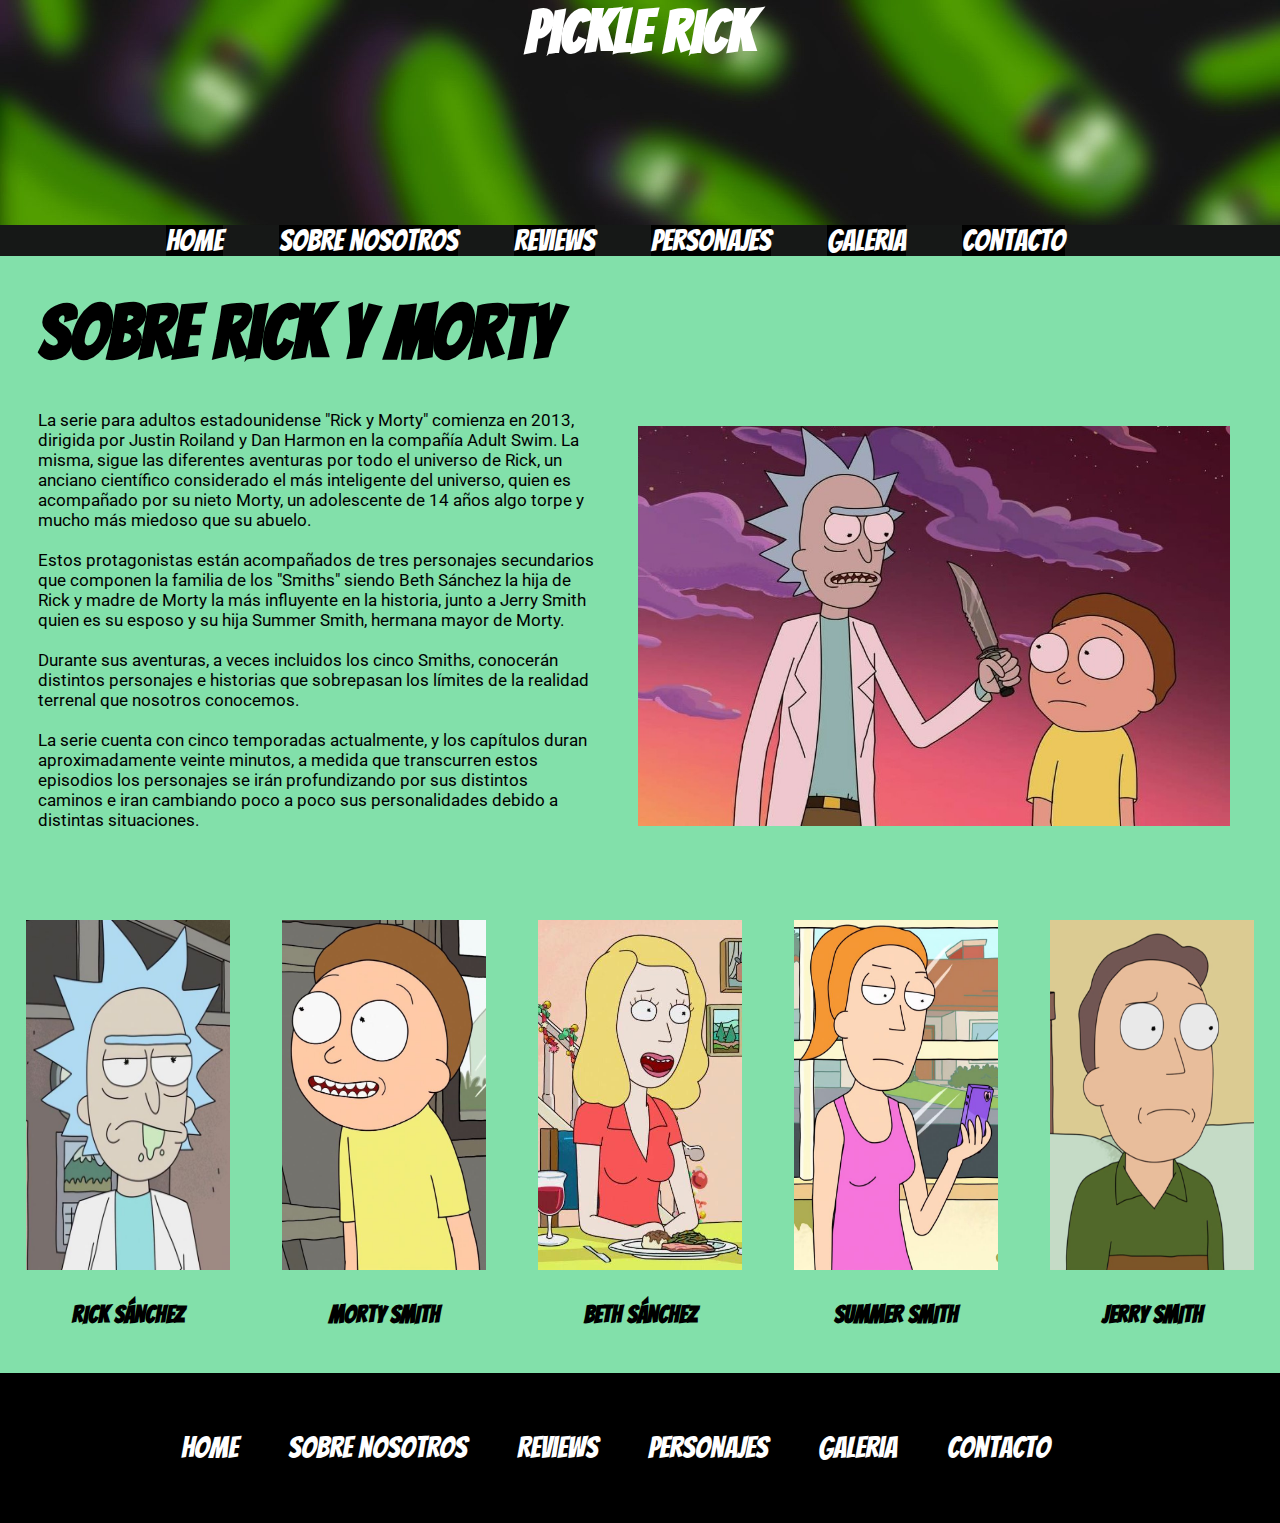
<file: index.html>
<!DOCTYPE>
<html lang="es">
<head> <link href="https://fonts.googleapis.com/css2?family=Bangers&display=swap" rel="stylesheet">
        <link href="https://fonts.googleapis.com/css2?family=Roboto:wght@300&display=swap" rel="stylesheet">
            <link rel="stylesheet" type="text/css" href="css/estilos.css" />
      <meta charset="UTF-8">
    <meta http-equiv="X-UA-Compatible" content="IE=edge">
    <meta name="viewport" content="width=device-width, initial-scale=1.0">
    <link rel="stylesheet" href="https://cdnjs.cloudflare.com/ajax/libs/font-awesome/4.7.0/css/font-awesome.min.css">
<title> Pickle Rick</title>      
</head>
<body>
      <header> 
            <div class="titulo">
            <h1>Pickle Rick</h1></div>     
      </header>
      <div>
        <a href="javascript:void(0);" class="icon" onclick="myFunction()">​

        <i class="fa fa-bars"></i>​
 </a>
      <nav id= "navegador2"> 
            <ul class="navegador">
                  <li><a href="index.html">Home</a></li> 
                  <li><a href="sobrenosotros.html">Sobre nosotros</a></li>
                  <li><a href="reviewsycomentarios.html">Reviews</a></li>
                  <li><a href="personajes.html">Personajes</a></li>
                  <li><a href="galeria.html">Galeria</a></li>
                  <li><a href="contacto.html">Contacto</a></li>   
            </ul>
      </nav>
      </div>
      <section>
            <article class="principal">
            <div class="sobrerick"><h2>Sobre Rick y Morty</h2></div>
            <div class="sobrericktexto"><p>La serie para adultos estadounidense "Rick y Morty" comienza en 2013, dirigida por Justin Roiland y Dan Harmon en la compañía Adult Swim.
            La misma, sigue las diferentes aventuras por todo el universo de Rick, un anciano científico considerado el más inteligente del universo, quien es acompañado por su nieto Morty, un adolescente de 14 años algo torpe y mucho más miedoso que su abuelo.</p><br>
            <p>Estos protagonistas están acompañados de tres personajes secundarios que componen la familia de los "Smiths" siendo Beth Sánchez la hija de Rick y madre de Morty la más influyente en la historia, junto a Jerry Smith quien es su esposo y su hija Summer Smith, hermana mayor de Morty.</p><br>
            <p>Durante sus aventuras, a veces incluidos los cinco Smiths, conocerán distintos personajes e historias que sobrepasan los límites de la realidad terrenal que nosotros conocemos.</p><br>
            <p>La serie cuenta con cinco temporadas actualmente, y los capítulos duran aproximadamente veinte minutos, a medida que transcurren estos episodios los personajes se irán profundizando por sus distintos caminos e iran cambiando poco a poco sus personalidades debido a distintas situaciones.</p>
            </div>
            <div class="sobrerickimg">
                  <img class="imghome0"src="img/rickcuchillo.jpg"> <p></p></div>
            </article>
            <section>
        <article class="secundario">
            <div>
                <li><a href="personajes.html">
                    <img class="imghome" src="img/rickone.jpg" >
                    <h4>Rick Sánchez</h4>
                </a></li>
            </div>
            <div>
                <li><a href="personajes.html">
                    <img class="imghome" src="img/mortyofc.jpeg"> 
                    <h4>Morty Smith</h4>
                </a></li>
            </div>
            <div>
                <li><a href="personajes.html">
                    <img class="imghome" src="img/bethofc.jpeg">
                    <h4>Beth Sánchez</h4>
                </a></li>
            </div>
            <div>
                <li><a href="personajes.html">
                    <img class="imghome" src="img/summer.jpg">
                    <h4>Summer Smith</h4>
                </a></li>
            </div>
            <div>
                <li><a href="personajes.html">
                    <img class="imghome" src="img/jerry.png">
                    <h4>Jerry Smith</h4>
                </a></li>
            </div>
        </article>
    </section>
      </section>
      <footer>
            <nav> 
            <ul class="navegadorpie">
                  <li><a href="index.html">Home</a></li> 
                  <li><a href="sobrenosotros.html">Sobre nosotros</a></li>
                  <li><a href="reviewsycomentarios.html">Reviews</a></li>
                  <li><a href="personajes.html">Personajes</a></li>
                  <li><a href="galeria.html">Galeria</a></li>
                  <li><a href="contacto.html">Contacto</a></li>   
            </ul>
        </nav>
      </footer> 
</body>
<script type="text/javascript">
    function myFunction() {
       let x = document.getElementById('navegador2');
        if (x.className !== 'responsive'){
            x.className = 'responsive';
        } else { 
            x.className = '';
        }
    }
</script>
</html>
</file>
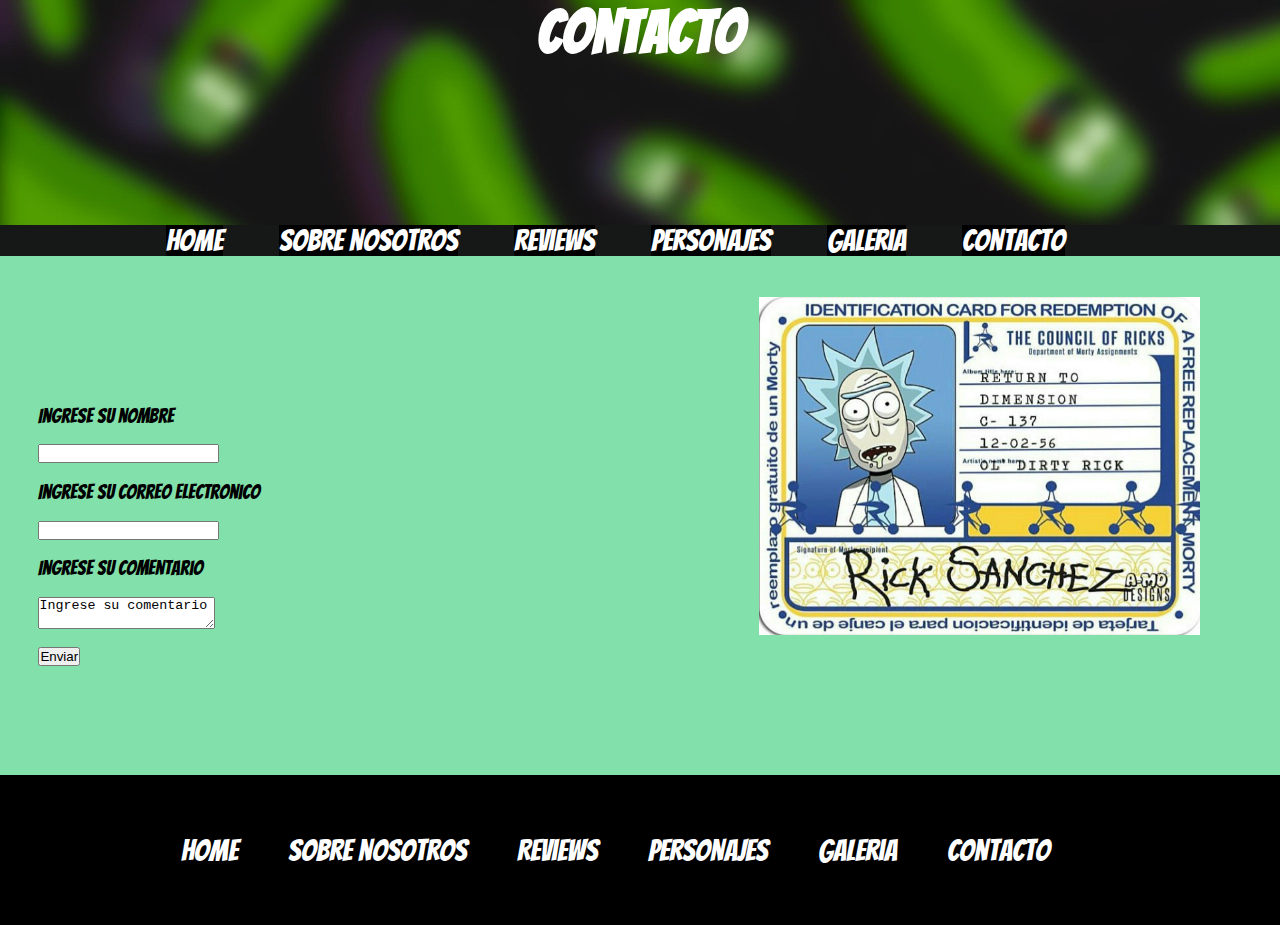
<file: contacto.html>
<!DOCTYPE>
<html lang="es">
<head> <link href="https://fonts.googleapis.com/css2?family=Bangers&display=swap" rel="stylesheet">
            <link rel="stylesheet" type="text/css" href="css/estilos.css" />
      <meta charset="UTF-8">
    <meta http-equiv="X-UA-Compatible" content="IE=edge">
    <meta name="viewport" content="width=device-width, initial-scale=1.0">
    <link rel="stylesheet" href="https://cdnjs.cloudflare.com/ajax/libs/font-awesome/4.7.0/css/font-awesome.min.css">
<title> Pickle Rick</title>      
</head>
<body>
      <header> 
            <div class="titulo">
            <h1>Contacto</h1></div>     
      </header>
      <div>
            <a href="javascript:void(0);" class="icon" onclick="myFunction()">

        <i class="fa fa-bars"></i>
 </a>
      <nav id= "navegador2"> 
            <ul class="navegador">
                  <li><a href="index.html">Home</a></li> 
                  <li><a href="sobrenosotros.html">Sobre nosotros</a></li>
                  <li><a href="reviewsycomentarios.html">Reviews</a></li>
                  <li><a href="personajes.html">Personajes</a></li>
                  <li><a href="galeria.html">Galeria</a></li>
                  <li><a href="contacto.html">Contacto</a></li>  
            </ul>
      </nav>
      <div class="contacto">
      <form action="mailto: pachigirardi2908@gmail.com" method="GET">
            <label for="nombre">Ingrese su nombre</label><br>
            <input type="text" name="nombre"><br>
            <label for="email">Ingrese su correo electronico</label><br>
            <input type="email" name="email"><br>
            <label for="comentario">Ingrese su comentario</label><br>
            <textarea>Ingrese su comentario</textarea><br>
            <button>Enviar</button>
      </form>
      </div>
      <div class="contactoimg">
            <img src="img/rickid.jpg">
      </div>
      <footer>
            <nav> 
            <ul class="navegadorpie">
                  <li><a href="index.html">Home</a></li> 
                  <li><a href="sobrenosotros.html">Sobre nosotros</a></li>
                  <li><a href="reviewsycomentarios.html">Reviews</a></li>
                  <li><a href="personajes.html">Personajes</a></li>
                  <li><a href="galeria.html">Galeria</a></li>
                  <li><a href="contacto.html">Contacto</a></li>   
            </ul>
            </nav>
      </footer> 
</body>

<script type="text/javascript">
    function myFunction() {
        let x = document.getElementById('navegador2');
        if (x.className !== 'responsive'){
            x.className = 'responsive';
        } else { 
            x.className = '';
        }
    }
</script>
      </html>
</file>
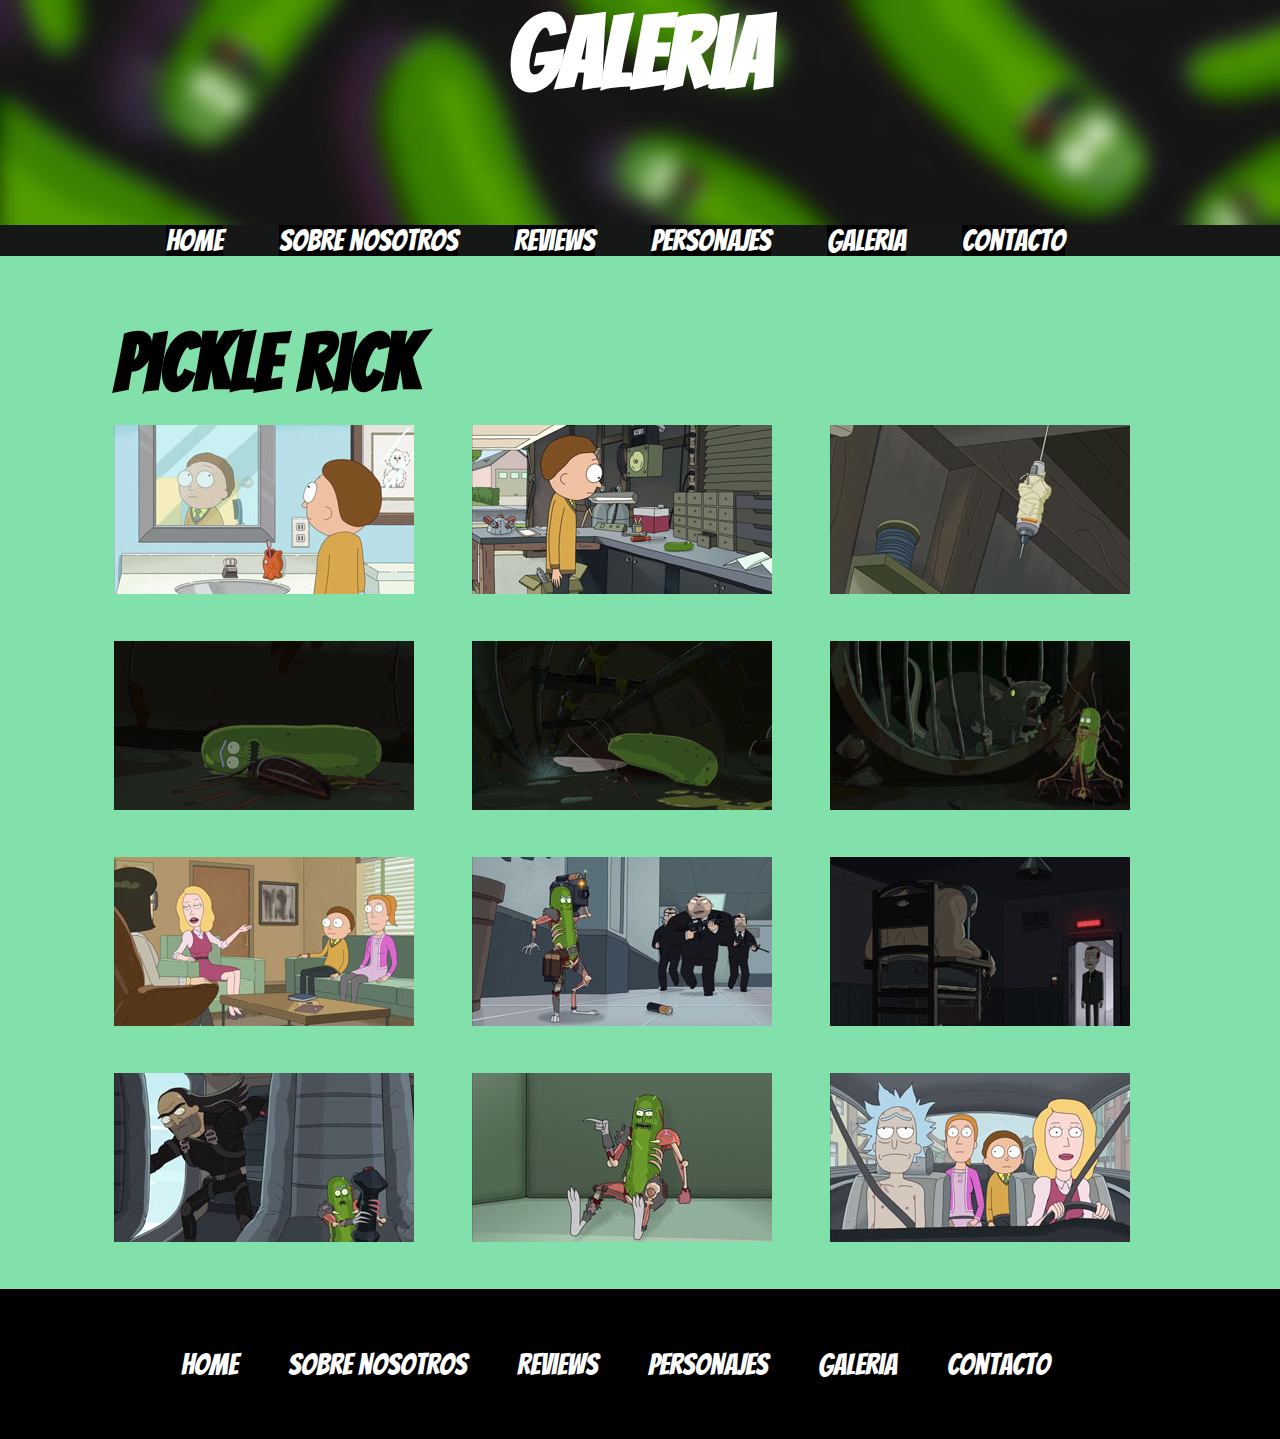
<file: galeria.html>
<!DOCTYPE>
<html lang="es">
<head><title>Galeria</title>       
</head>
<body>
      <header> 
            <div><h1>Galeria</h1></div>
            <link href="https://fonts.googleapis.com/css2?family=Bangers&display=swap" rel="stylesheet">
            <link rel="stylesheet" type="text/css" href="css/estilos.css" />
            <link rel="stylesheet" type="text/css" href="css/lightbox.min.css">
            <link href="https://fonts.googleapis.com/css2?family=Roboto:wght@300&display=swap" rel="stylesheet">
      <meta name="viewport" content="width=device-width, initial-scale=1.0">
      <link rel="stylesheet" href="https://cdnjs.cloudflare.com/ajax/libs/font-awesome/4.7.0/css/font-awesome.min.css">
      </header>
      <a href="javascript:void(0);" class="icon" onclick="myFunction()">​

        <i class="fa fa-bars"></i>​
 </a>
<nav id= "navegador2"> 
            <h1 id="nav"></h1>
            <ul class="navegador">
                  <li><a href="index.html">Home</a></li> 
                  <li><a href="sobrenosotros.html">Sobre nosotros</a></li>
                  <li><a href="reviewsycomentarios.html">Reviews</a></li>
                  <li><a href="personajes.html">Personajes</a></li>
                  <li><a href="galeria.html">Galeria</a></li>
                  <li><a href="contacto.html">Contacto</a></li>   
            </ul>
            </nav>  

    <section>
        <div class="imagenes_galeria">
            <h1>Pickle Rick</h1>
          <a class="example-image-link" href="img/pickle1.jpg" data-lightbox="example-set" data-title="Morty se cepillaba los dientes cuando Rick lo llama"><img class="example-image" src="img/pickle1s.jpg" alt="image-1" /></a>

          <a class="example-image-link" href="img/pickle2.jpg" data-lightbox="example-set" data-title="Morty llega al garaje y ve a Rick convertido en un pepinillo"><img class="example-image" src="img/pickle2s.jpg" alt="imagen-2"/></a>

          <a class="example-image-link" href="img/pickle3.jpg" data-lightbox="example-set" data-title="La jeringa con la cura para volver a ser humano"><img class="example-image" src="img/pickle3s.jpg" alt="imagen-3" /></a>

          <a class="example-image-link" href="img/pickle4.jpg" data-lightbox="example-set" data-title="Rick llega a una alcantarilla"><img class="example-image" src="img/pickle4s.jpg" alt="imagen-4" /></a>

          <a class="example-image-link" href="img/pickle5.jpg" data-lightbox="example-set" data-title="Rick consigue moverse con insectos"><img class="example-image" src="img/pickle5s.jpg" alt="imagen-5" /></a>

          <a class="example-image-link" href="img/pickle6.jpg" data-lightbox="example-set" data-title="Rick logra construir un cuerpo con partes de insectos y se enfrenta a ratas"><img class="example-image" src="img/pickle6s.jpg" alt="imagen-6" /></a>

          <a class="example-image-link" href="img/pickle7.jpg" data-lightbox="example-set" data-title="Rick logra mejorar sus extremidades" src="img/pickle7s.jpg" alt="imagen-7" /></a>

          <a class="example-image-link" href="img/pickle8.jpg" data-lightbox="example-set" data-title="La familia se encuentra en terapia"><img class="example-image" src="img/pickle8s.jpg" alt="imagen-8" /></a>

          <a class="example-image-link" href="img/pickle9.jpg" data-lightbox="example-set" data-title="Rick se enfrenta a soldados en un centro influyente"><img class="example-image" src="img/pickle9s.jpg" alt="imagen-9" /></a>

          <a class="example-image-link" href="img/pickle10.jpg" data-lightbox="example-set" data-title="El jefe del centro convence a un caza recompensas para que mate a Rick"><img class="example-image" src="img/pickle10s.jpg" alt="imagen-10" /></a>

          <a class="example-image-link" href="img/pickle11.jpg" data-lightbox="example-set" data-title="Rick logra aliarse con el caza recompensas y matar al jefe"><img class="example-image" src="img/pickle11s.jpg" alt="imagen-11" /></a>

          <a class="example-image-link" href="img/pickle12.jpg" data-lightbox="example-set" data-title="Rick llega a la terapia"><img class="example-image" src="img/pickle12s.jpg" alt="imagen-12" /></a>

          <a class="example-image-link" href="img/pickle13.jpg" data-lightbox="example-set" data-title="Beth le entrega la jeringa a Rick y vuelve a ser humano"><img class="example-image" src="img/pickle13s.jpg" alt="imagen-11" /></a>

        </div>
      </section>
    
      <script src="js/lightbox-plus-jquery.min.js"></script>

      <footer>
            <nav> 
            <ul class="navegadorpie">
                  <li><a href="index.html">Home</a></li> 
                  <li><a href="sobrenosotros.html">Sobre nosotros</a></li>
                  <li><a href="reviewsycomentarios.html">Reviews</a></li>
                  <li><a href="personajes.html">Personajes</a></li>
                  <li><a href="galeria.html">Galeria</a></li>
                  <li><a href="contacto.html">Contacto</a></li>   
            </ul>
            </nav>
      </footer> 
</body>
<script type="text/javascript">
    function myFunction() {
        let x = document.getElementById('navegador2');
        if (x.className !== 'responsive'){
            x.className = 'responsive';
        } else { 
            x.className = '';
        }
    }
</script>
</html>
</file>
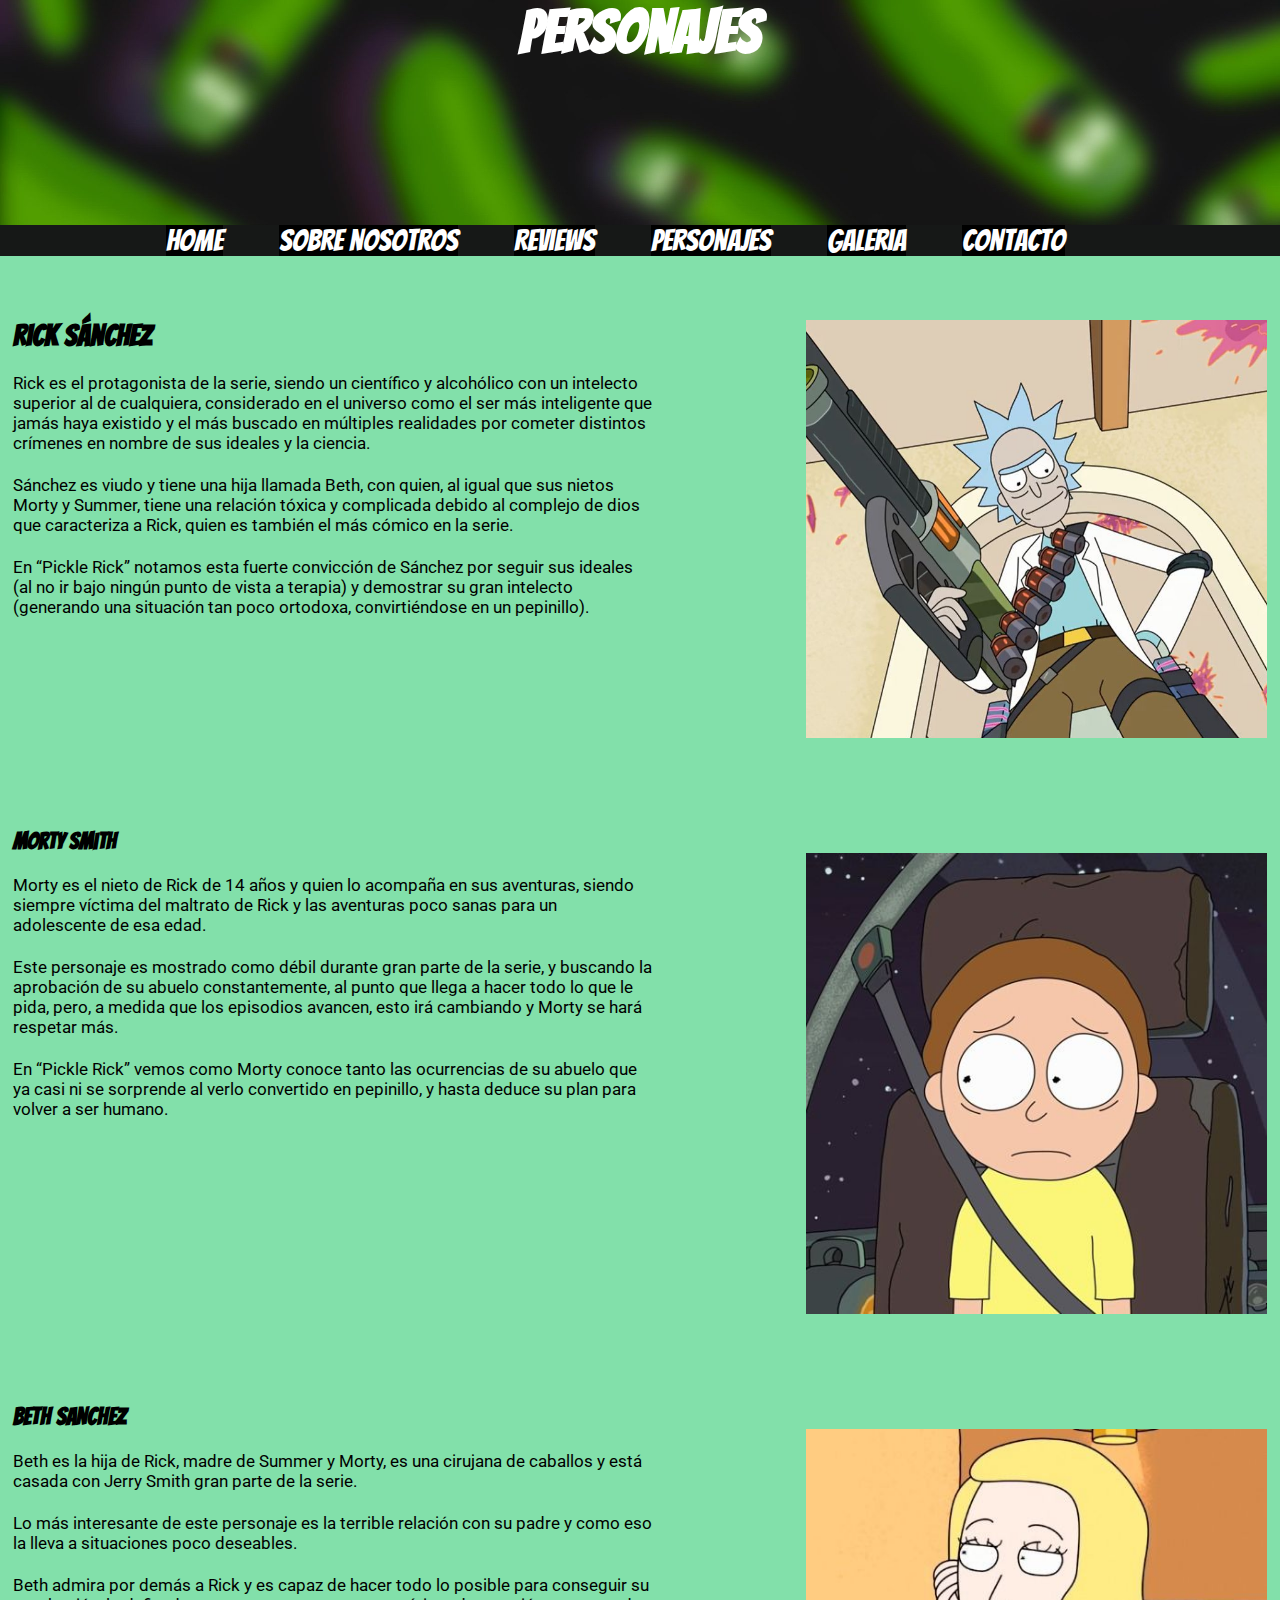
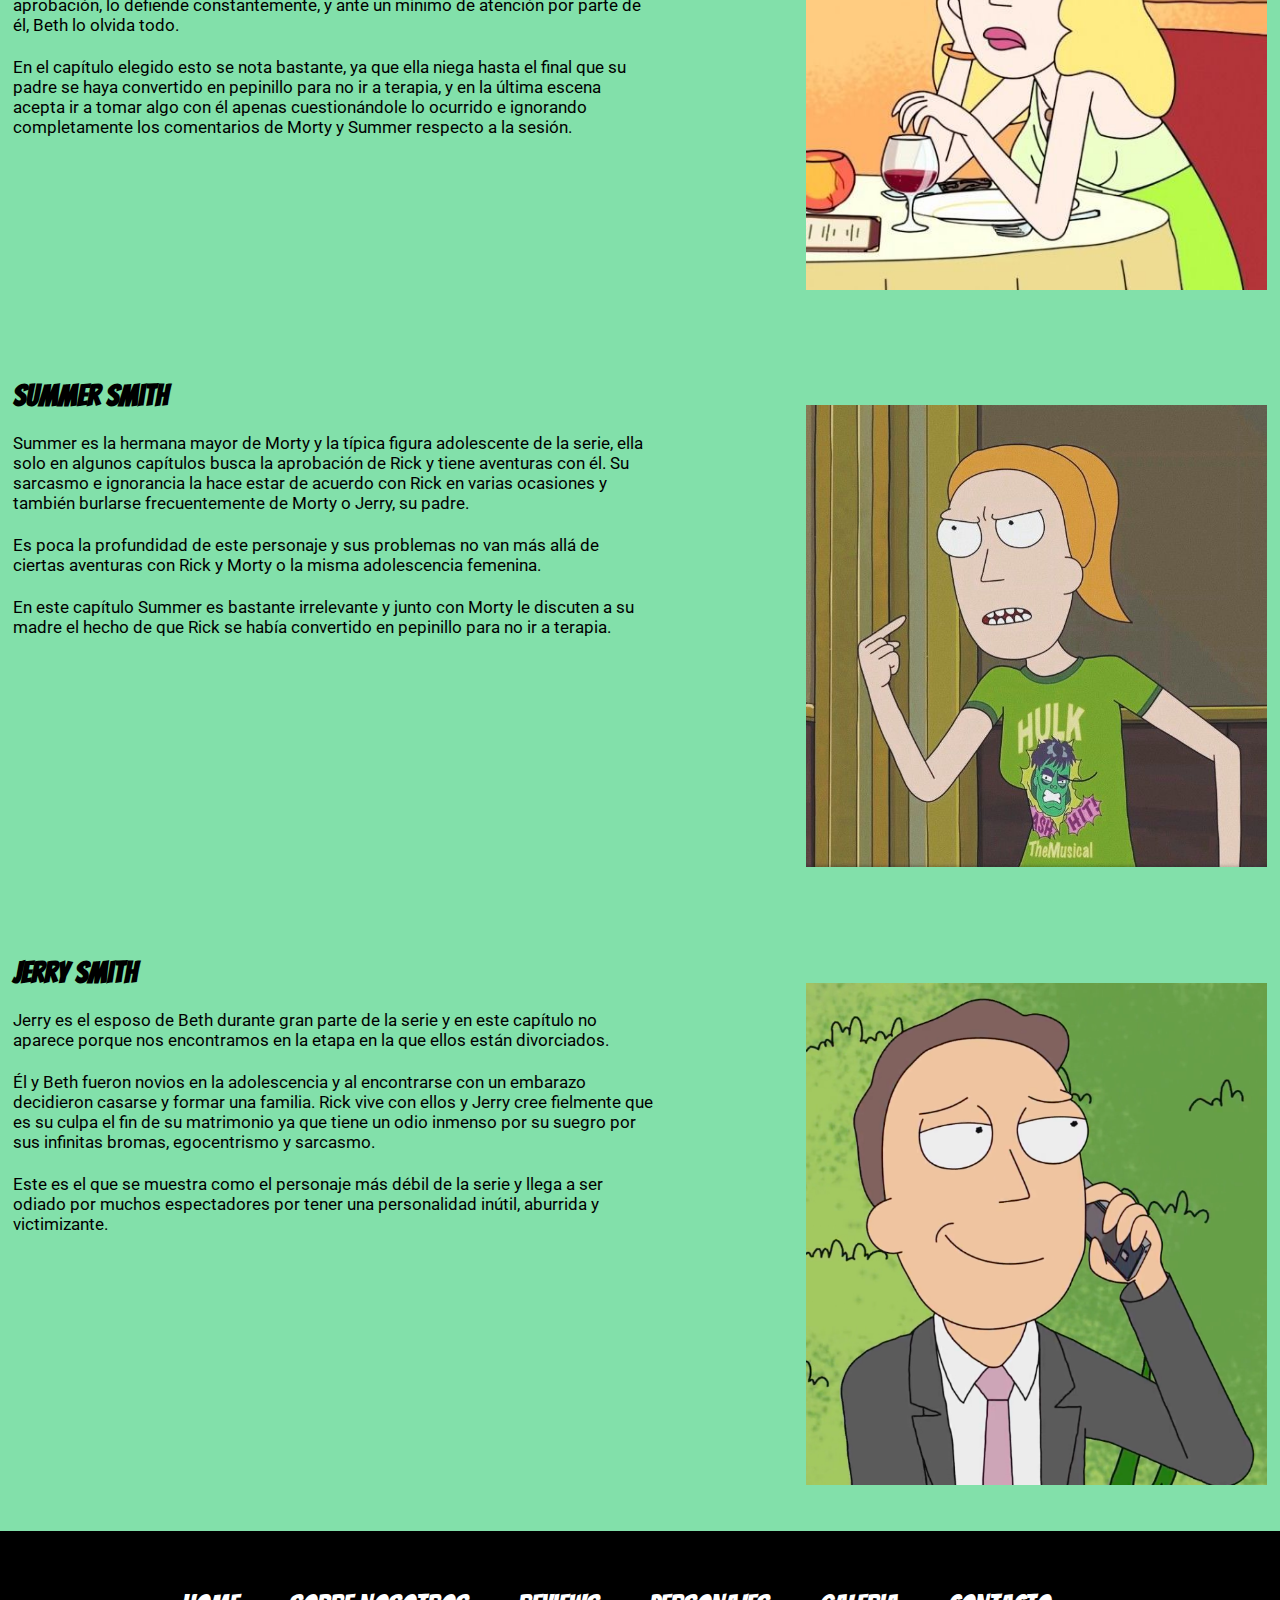
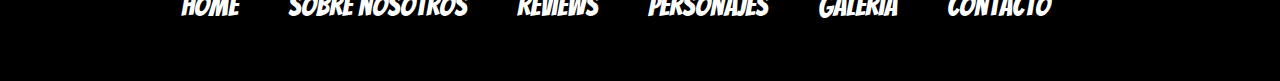
<file: personajes.html>
<!DOCTYPE>
<html>
<head>
      <link href="https://fonts.googleapis.com/css2?family=Bangers&display=swap" rel="stylesheet">
            <link rel="stylesheet" type="text/css" href="css/estilos.css" />
            <link href="https://fonts.googleapis.com/css2?family=Roboto:wght@300&display=swap" rel="stylesheet">
            <meta name="viewport" content="width=device-width, initial-scale=1.0">
            <link rel="stylesheet" href="https://cdnjs.cloudflare.com/ajax/libs/font-awesome/4.7.0/css/font-awesome.min.css">
            
      <title>Personajes</title>       
</head>
<body>
      <header> 
            <div class="personajestit"><h1>Personajes</h1></div>
      </header>
      <a href="javascript:void(0);" class="icon" onclick="myFunction()">​

        <i class="fa fa-bars"></i>​
 </a>
      <nav id= "navegador2"> 
            <h1 id="nav"></h1>
            <ul class="navegador">
                  <li><a href="index.html">Home</a></li> 
                  <li><a href="sobrenosotros.html">Sobre nosotros</a></li>
                  <li><a href="reviewsycomentarios.html">Reviews</a></li>
                  <li><a href="personajes.html">Personajes</a></li>
                  <li><a href="galeria.html">Galeria</a></li> 
                  <li><a href="contacto.html">Contacto</a></li>  
            </ul>
      </nav>
      <section class="contenedor">
      <div class="persrick"> 
            <h2>Rick Sánchez</h2><br>
            <p>Rick es el protagonista de la serie, siendo un científico y alcohólico con un intelecto superior al de cualquiera, considerado en el universo como el ser más inteligente que jamás haya existido y el más buscado en múltiples realidades por cometer distintos crímenes en nombre de sus ideales y la ciencia.</p><br>
            <p>Sánchez es viudo y tiene una hija llamada Beth, con quien, al igual que sus nietos Morty y Summer, tiene una relación tóxica y complicada debido al complejo de dios que caracteriza a Rick, quien es también el más cómico en la serie.</p><br>
            <p>En “Pickle Rick” notamos esta fuerte convicción de Sánchez por seguir sus ideales (al no ir bajo ningún punto de vista a terapia) y demostrar su gran intelecto (generando una situación tan poco ortodoxa, convirtiéndose en un pepinillo).
            </p></div>
            <div class="persrickimg">
                  <img class="persimg" src="img/personajesrick.jpg">
            </div> 
      </section>
      <section class="contenedorm">
            <div class="persmorty"> 
            <h3>Morty Smith</h3><br>
            <p>Morty es el nieto de Rick de 14 años y quien lo acompaña en sus aventuras, siendo siempre víctima del maltrato de Rick y las aventuras poco sanas para un adolescente de esa edad.</p><br> 
            <p>Este personaje es mostrado como débil durante gran parte de la serie, y buscando la aprobación de su abuelo constantemente, al punto que llega a hacer todo lo que le pida, pero, a medida que los episodios avancen, esto irá cambiando y Morty se hará respetar más.</p><br>
            <p>En “Pickle Rick” vemos como Morty conoce tanto las ocurrencias de su abuelo que ya casi ni se sorprende al verlo convertido en pepinillo, y hasta deduce su plan para volver a ser humano.
            </p></div>
            <div class="persmortyimg">
                  <img class="persimg" src="img/personajesmorty.jpg">
            </div> 
            </section>
            <section class="contenedorb">          
            <div class="persbeth"> 
            <h4>Beth Sanchez</h4><br>
            <p>Beth es la hija de Rick, madre de Summer y Morty, es una cirujana de caballos y está casada con Jerry Smith gran parte de la serie.</p><br> 
            <p>Lo más interesante de este personaje es la terrible relación con su padre y como eso la lleva a situaciones poco deseables.</p><br> 
            <p>Beth admira por demás a Rick y es capaz de hacer todo lo posible para conseguir su aprobación, lo defiende constantemente, y ante un mínimo de atención por parte de él, Beth lo olvida todo.</p><br>  
            <p>En el capítulo elegido esto se nota bastante, ya que ella niega hasta el final que su padre se haya convertido en pepinillo para no ir a terapia, y en la última escena acepta ir a tomar algo con él apenas cuestionándole lo ocurrido e ignorando completamente los comentarios de Morty y Summer respecto a la sesión.</p></div>
            <div class="persbethimg">
                  <img class="persimg" src="img/personajesbeth.jpg">
            </div>
            </section> 
            <section class="contenedors">
            <div class="perssummer"> 
            <h2>Summer Smith</h2><br>
            <p>Summer es la hermana mayor de Morty y la típica figura adolescente de la serie, ella solo en algunos capítulos busca la aprobación de Rick y tiene aventuras con él.
            Su sarcasmo e ignorancia la hace estar de acuerdo con Rick en varias ocasiones y también burlarse frecuentemente de Morty o Jerry, su padre.</p><br>
            <p>Es poca la profundidad de este personaje y sus problemas no van más allá de ciertas aventuras con Rick y Morty o la misma adolescencia femenina.</p><br>
            <p>En este capítulo Summer es bastante irrelevante y junto con Morty le discuten a su madre el hecho de que Rick se había convertido en pepinillo para no ir a terapia.</p>
            </div>
            <div class="perssummerimg">
                  <img class="persimg" src="img/personajessummer.jpg">
            </div>
            </section>
            <section class="contenedorj">
            <div class="persjerry"> 
            <h2>Jerry Smith</h2><br>
            <p>Jerry es el esposo de Beth durante gran parte de la serie y en este capítulo no aparece porque nos encontramos en la etapa en la que ellos están divorciados.</p><br>
            <p>Él y Beth fueron novios en la adolescencia y al encontrarse con un embarazo decidieron casarse y formar una familia. Rick vive con ellos y Jerry cree fielmente que es su culpa el fin de su matrimonio ya que tiene un odio inmenso por su suegro por sus infinitas bromas, egocentrismo y sarcasmo.</p><br>
            <p>Este es el que se muestra como el personaje más débil de la serie y llega a ser odiado por muchos espectadores por tener una personalidad inútil, aburrida y victimizante.
            </p></div>
            <div class="persjerryimg">
                  <img class="persimg" src="img/personajesjerry.png">
            </div>
            </section>
            <footer>
            <nav> 
            <ul class="navegadorpie">
                  <li><a href="index.html">Home</a></li> 
                  <li><a href="sobrenosotros.html">Sobre nosotros</a></li>
                  <li><a href="reviewsycomentarios.html">Reviews</a></li>
                  <li><a href="personajes.html">Personajes</a></li>
                  <li><a href="galeria.html">Galeria</a></li>
                  <li><a href="contacto.html">Contacto</a></li>   
            </ul>
            </nav>
      </footer> 
</body>
<script type="text/javascript">
    function myFunction() {
        let x = document.getElementById('navegador2');
        if (x.className !== 'responsive'){
            x.className = 'responsive';
        } else { 
            x.className = '';
        }
    }
</script>
</html>
</file>
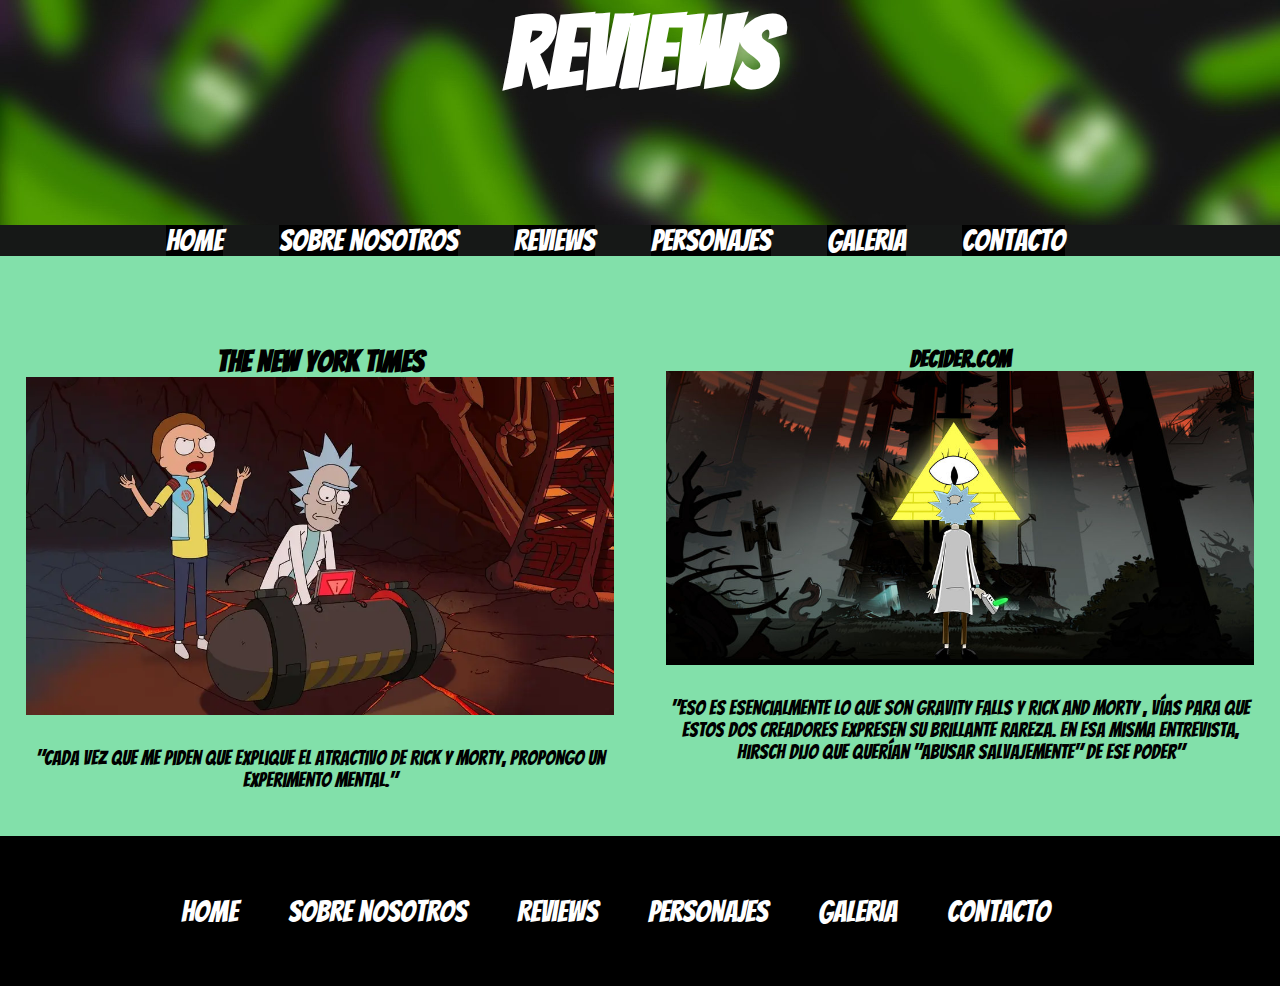
<file: reviewsycomentarios.html>
<!DOCTYPE>
<html>
<head>
    <link href="https://fonts.googleapis.com/css2?family=Bangers&display=swap" rel="stylesheet">
            <link rel="stylesheet" type="text/css" href="css/estilos.css" />
            <link href="https://fonts.googleapis.com/css2?family=Roboto:wght@300&display=swap" rel="stylesheet">
            <meta name="viewport" content="width=device-width, initial-scale=1.0">
            <link rel="stylesheet" href="https://cdnjs.cloudflare.com/ajax/libs/font-awesome/4.7.0/css/font-awesome.min.css">
    <title>Reviews</title>       
</head>
<body>
      <header> 
            <div class="ryc"><h1>Reviews</h1></div>
            <link href="https://fonts.googleapis.com/css2?family=Bangers&display=swap" rel="stylesheet">
            <link rel="stylesheet" type="text/css" href="css/estilos.css" />
      </header>
      <a href="javascript:void(0);" class="icon" onclick="myFunction()">​

        <i class="fa fa-bars"></i>​
 </a>
      <nav id= "navegador2"> 
            <h1 id="nav"></h1>
            <ul class="navegador">
                  <li><a href="index.html">Home</a></li> 
                  <li><a href="sobrenosotros.html">Sobre nosotros</a></li>
                  <li><a href="reviews.html">Reviews</a></li>
                  <li><a href="personajes.html">Personajes</a></li>
                  <li><a href="galeria.html">Galeria</a></li>
                  <li><a href="contacto.html">Contacto</a></li>   
            </ul>
      </nav>
      <div class="reviewsycomentarios"></div>
      <article class="reviewspic">
            <div>
                <li><a href="https://www.nytimes.com/2018/05/17/arts/television/rick-and-morty.html">
                    <h2>The New York Times</h2>
                    <img class="nytimesimg" src="img/nytimes.jpeg">
                    <p>"Cada vez que me piden que explique el atractivo de Rick y Morty, propongo un experimento mental."</p>
                </a></li>
            </div>
            <div class="reviewsgf">
                <li><a href="https://decider.com/2017/06/27/really-internet-are-gravity-falls-and-rick-and-morty-connected-by-one-character/">
                    <h3>Decider.com</h3>
                    <img src="img/gravityfallsofc.jpg">
                    <p>"Eso es esencialmente lo que son Gravity Falls y Rick and Morty , vías para que estos dos creadores expresen su brillante rareza. En esa misma entrevista, Hirsch dijo que querían "abusar salvajemente" de ese poder"</p>
                </a></li>
            </div>
            
        </article>
        <footer>
            <nav> 
            <ul class="navegadorpie">
                  <li><a href="index.html">Home</a></li> 
                  <li><a href="sobrenosotros.html">Sobre nosotros</a></li>
                  <li><a href="reviews.html">Reviews</a></li>
                  <li><a href="personajes.html">Personajes</a></li>
                  <li><a href="galeria.html">Galeria</a></li>
                  <li><a href="contacto.html">Contacto</a></li>   
            </ul>
            </nav>
      </footer> 
</body>
<script type="text/javascript">
    function myFunction() {
        let x = document.getElementById('navegador2');
        if (x.className !== 'responsive'){
            x.className = 'responsive';
        } else { 
            x.className = '';
        }
    }
</script> 
</html>
</file>
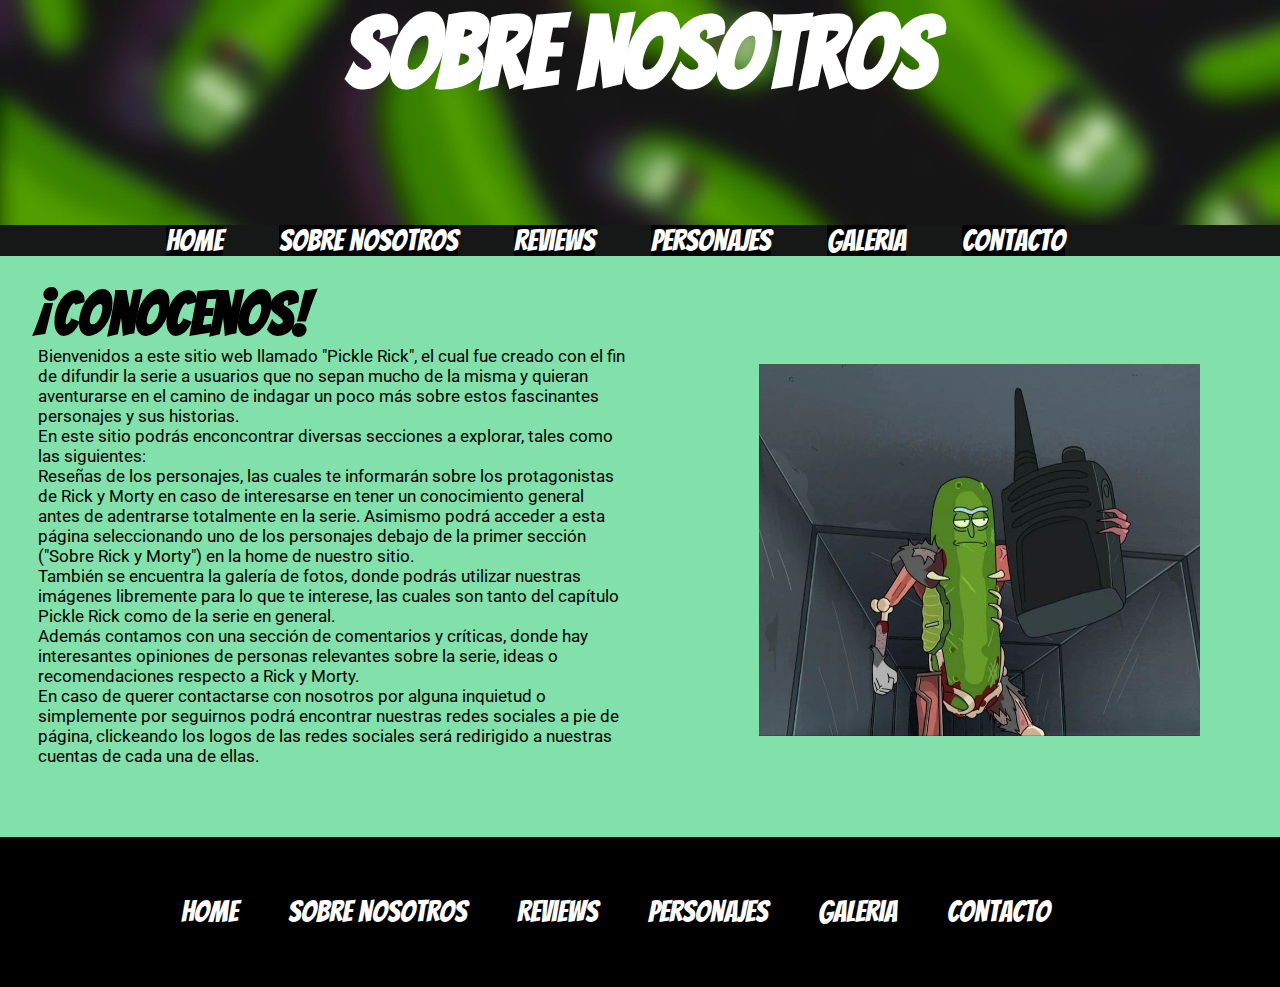
<file: sobrenosotros.html>
<!DOCTYPE>
<html>
<head> 
      <link href="https://fonts.googleapis.com/css2?family=Bangers&display=swap" rel="stylesheet">
      <link href="https://fonts.googleapis.com/css2?family=Bangers&display=swap" rel="stylesheet">
      <link rel="stylesheet" type="text/css" href="css/estilos.css" /> 
      <link href="https://fonts.googleapis.com/css2?family=Roboto:wght@300&display=swap" rel="stylesheet">
      <meta name="viewport" content="width=device-width, initial-scale=1.0">
      <link rel="stylesheet" href="https://cdnjs.cloudflare.com/ajax/libs/font-awesome/4.7.0/css/font-awesome.min.css">
<title>Sobre Nosotros</title>      
</head>
<body>
      <header> 
            <div>
            <div class="sn3"><h1>Sobre Nosotros</h1></div>
      </header>
      <a href="javascript:void(0);" class="icon" onclick="myFunction()">​

        <i class="fa fa-bars"></i>​
 </a>
      <nav id= "navegador2"> 
            <h1 id="nav"></h1>
            <ul class="navegador">
                  <li><a href="index.html">Home</a></li> 
                  <li><a href="sobrenosotros.html">Sobre nosotros</a></li>
                  <li><a href="reviewsycomentarios.html">Reviews</a></li>
                  <li><a href="personajes.html">Personajes</a></li>
                  <li><a href="galeria.html">Galeria</a></li> 
                  <li><a href="contacto.html">Contacto</a></li>  
            </ul>
      </nav>
            <div class="sobrenosotros2">
                  <h2>¡Conocenos!</h2>
            <p> Bienvenidos a este sitio web llamado "Pickle Rick", el cual fue creado con el fin 
            de difundir la serie a usuarios que no sepan mucho de la misma y quieran aventurarse
            en el camino de indagar un poco más sobre estos fascinantes personajes y sus historias.</p>
            <p>En este sitio podrás enconcontrar diversas secciones a explorar, tales como las 
            siguientes:</p>
            <p>Reseñas de los personajes, las cuales te informarán sobre los protagonistas de Rick y 
            Morty en caso de interesarse en tener un conocimiento general antes de adentrarse 
            totalmente en la serie. Asimismo podrá acceder a esta página seleccionando uno de los
            personajes debajo de la primer sección ("Sobre Rick y Morty") en la home de nuestro 
            sitio.</p>   
            <p>También se encuentra la galería de fotos, donde podrás utilizar nuestras imágenes 
            libremente para lo que te interese, las cuales son tanto del capítulo Pickle Rick
            como de la serie en general.</p>
            <p>Además contamos con una sección de comentarios y críticas, donde hay interesantes 
            opiniones de personas relevantes sobre la serie, ideas o recomendaciones
            respecto a Rick y Morty.</p>
            <p>En caso de querer contactarse con nosotros por alguna inquietud o simplemente por 
            seguirnos podrá encontrar nuestras redes sociales a pie de página, clickeando los
            logos de las redes sociales será redirigido a nuestras cuentas de cada una de ellas.</p></div> 
            <div class="sobrenosotros2img">
                  <img src="img/sobre nosotros.jpeg"> </div>
            <div class="sobrenosotros"></div>
            <footer>
            <nav> 
            <ul class="navegadorpie">
                  <li><a href="index.html">Home</a></li> 
                  <li><a href="sobrenosotros.html">Sobre nosotros</a></li>
                  <li><a href="reviewsycomentarios.html">Reviews</a></li>
                  <li><a href="personajes.html">Personajes</a></li>
                  <li><a href="galeria.html">Galeria</a></li>
                  <li><a href="contacto.html">Contacto</a></li>   
            </ul>
      </nav>
      </footer> 
            </body>

<script type="text/javascript">
    function myFunction() {
        let x = document.getElementById('navegador2');
        if (x.className !== 'responsive'){
            x.className = 'responsive';
        } else { 
            x.className = '';
        }
    }
</script>
</html>
</file>
<file: css/estilos.css>
* {
margin: 0;
padding: 0;
box-sizing: border-box;
} 
body{
    background: #82E0AA;
font-size: 20px;
color: #000000;
    text-align: left;
    font-family: 'Roboto', sans-serif;
    font-family: 'Bangers', cursive;
}

header{ background-image: url("../img/header.jpg");
 background-repeat: no-repeat;
 color: white;
 text-align: center;
 background-size: cover;
 height: 25%;
 font-size: 50px;
 font-family: 'Bangers', cursive;
 }

 nav a {
  background-color: black;
  transition: background-color .5s;
}

nav a:hover {
  background-color: #82E0AA;
  color: black;
}

.titulo { font-size: 30px;  }

.sobrerick { display: flex;
font-size: 50px;
margin-bottom: 3%;
margin-top: 3%;
font-family: 'Bangers', cursive;
} 

.sobrericktexto { display: inline-block; justify-content: space-around; margin-right: 3%;
max-width: 45%;
font-family: 'Roboto', sans-serif;
font-size: 17;}

.sobrerickimg { display: inline-block; justify-content: space-around;
    max-width: 45%; 
}

#header { font-size: 50px }
#conteiner{ 
 width: 70%;
 max-width: 90%;
    margin-left: auto;
    margin-right: auto;

 } 
 .inforickymorty { display: flex;
justify-content: center;
padding: 0;
margin: 0; 
width: 70%;
 max-width: 51%;
    }

.nav { display: flex; justify-content: space-around; 
    font-family: sans-serif;
    color: black;
  }

nav{ background-color: #161817; 

    size: 30%;
text-align: center;
font-size: 30px;
} 

li{
    display: inline;
}

li a {
    color: white; margin-right: 50;
    text-align: center;
    text-decoration: none;
}
li a: hover {
        Background-color: white;
         Color: black;
}

.logo { justify-content: left; }

.sobrenosotros{ 
    font-family: sans-serif;
    color: black; 
    display: flex; 
    justify-content: right;
    font-family: 'Bangers', cursive;
    }

.reviewsycomentarios { 
    font-family: sans-serif;
    color: black; 
    }

    .reviewspic {
         margin-top: 5%;
    display: flex;
    color: black;
}

.reviewspic div {
    width: 60%;
    padding: 2%;
    text-align: center;
    color: black;
}

.reviewspic div a img {
    width: 100%;
    margin-bottom: 2rem;
    color: black;
    }
    .reviewspic li a { color: black; }

    .reviewsgf div a img { max-width: 40%; }

.personajes { 
    font-family: sans-serif;
    color: black; 
    }
    .personajestit {
        font-size: 30px;
    }
.contenedor {
    display: flex;
    align-items: flex-start;
    padding-top: 5%;
}
.contenedorm {
     display: flex;
    align-items: flex-start;
    padding-top: 5%;
}
.contenedorb {
     display: flex;
    align-items: flex-start;
    padding-top: 5%;
}
.contenedors {
     display: flex;
    align-items: flex-start;
    padding-top: 5%;
}
.contenedorj {
     display: flex;
    align-items: flex-start;
    padding-top: 5%;
}
    .persrick {
    display: inline-block;
    width: 50%;
    justify-content: space-around;
    margin-left: 1%;
    margin-bottom: 5%;
}
.persrick p {
     font-family: 'Roboto', sans-serif;
font-size: 17;
}
.persrickimg { 
    display: inline-block;
    width: 40%; }
    .persrickimg img {
        width: 90%;
        height: auto;
    margin-bottom: 5%;
    margin-left: 30%;
    }
        .persmorty {
    display: inline-block;
    width: 50%;
    justify-content: space-around;
    margin-left: 1%;
    margin-bottom: 5%;
}
.persmorty p {
     font-family: 'Roboto', sans-serif;
font-size: 17;
}

.persmortyimg { 
    display: inline-block;
    width: 40%; }
    .persmortyimg img {
        width: 90%;
        height: auto;
        margin-top: 5%;
    margin-bottom: 5%;
    margin-left: 30%;
    }
        .persbeth {
    display: inline-block;
    width: 50%;
    justify-content: space-around;
    margin-left: 1%;
    margin-bottom: 5%;
}
.persbeth p {
     font-family: 'Roboto', sans-serif;
font-size: 17;
}
.persbethimg { 
    display: inline-block;
    width: 40%; }
    .persbethimg img {
        width: 90%;
        height: auto;
        margin-top: 5%;
    margin-bottom: 5%;
    margin-left: 30%;
    }
        .perssummer {
    display: inline-block;
    width: 50%;
    justify-content: space-around;
    margin-left: 1%;
    margin-bottom: 5%;
}
.perssummer p {
     font-family: 'Roboto', sans-serif;
font-size: 17;
}
.perssummerimg { 
    display: inline-block;
    width: 40%; }

    .perssummerimg img {
        width: 90%;
        height: auto;
        margin-top: 5%;
    margin-bottom: 5%;
    margin-left: 30%;
    }

    .persjerry {
    display: inline-block;
    width: 50%;
    justify-content: space-around;
    margin-left: 1%;
    margin-bottom: 5%;
}
.persjerry p {
     font-family: 'Roboto', sans-serif;
font-size: 17;
}
.persjerryimg { 
    display: inline-block;
    width: 40%; }

    .persjerryimg img {
        width: 90%;
        height: auto;
        margin-top: 5%;
    margin-bottom: 5%;
    margin-left: 30%;
    }

 .galeria { 
    font-family: sans-serif;
    color: black; 
    font-size: 50;
    }

    .imagenes_galeria {
        justify-content: center;
        margin-left: 5%;
        margin-top: 5%;
        margin-right: 5%;
        font-size: 40;
    }
    .imagenes_galeria img {
        padding-left: 50;
        padding-bottom: 20;
        padding-top: 20;
    }
    .imagenes_galeria h1 {
        padding-left: 50;
    }

    .principal { font-size: 20px; 
        display: inline-block;
        margin-left: 3%;}

.secundario {
    margin-top: 5%;
    display: flex;
}

.secundario div {
    width: 33%;
    padding: 2%;
    text-align: center;
}

.secundario div a img {
    width: 100%;
    margin-bottom: 2rem;
}
.secundario li a { color: black; }

h4 {
    font-size: 1.5rem;
    text-transform: uppercase;
    color: #A2D9CE
    text-decoration: none;
}
.sobrenosotros2 {
    display: inline-block;
    width: 50%;
    justify-content: space-around;
    margin-left: 1%;
    margin-bottom: 2%;
    padding: 2%;
    font-family: 'Bangers', cursive;
}
.sobrenosotros2 p {
    font-family: 'Roboto', sans-serif;
    font-size: 17;
}
.sobrenosotros2img { 
    display: inline-block;
    width: 40%; }
    .sobrenosotros2img img {
        width: 90%;
        height: auto;
    margin-top: 8%;
    margin-bottom: 5%;
    margin-left: 20%;
    padding-right: 20;
    }
    .sobrenosotros2 h2 {
        font-size: 60;
    }
    .contacto {
    display: inline-block;
    width: 50%;
    justify-content: space-around;
    margin-left: 1%;
    margin-bottom: 5%;
    margin-top: 5%;
    padding: 2%;
}
.contactoimg { 
    display: inline-block;
    width: 40%; }
    .contactoimg img {
        width: 90%;
        height: auto;
    margin-top: 8%;
    margin-bottom: 5%;
    margin-left: 20%;
    padding-right: 20;
    }
    .contacto input {
        margin-top: 3%;
        margin-bottom: 3%;
    }
    .contacto textarea {
        margin-top: 3%;
        margin-bottom: 3%;
    }
footer {
    display: flex;
    justify-content: center;
    align-items: center;
    height: 350px;
    background-color: black;
    margin-top: 20;
    max-height: 150;
    font-family: 'Bangers', cursive;
}
.navegadorpie li a {
    margin-top: 2;
    font-family: 'Bangers', cursive;
}

.navegadorpie {
    display: flex; justify-content: space-around; 
    font-family: sans-serif;
    color: black;
    font-size: 30;
    background-color: black;
    font-family: 'Bangers', cursive;
}

footer img {
    max-width: 2.5rem;
    width: 100%;
    height: auto;
    margin-right: 1%;
}
.icon {
    display: none;
}
.imghome0 {
    width: 592px; height: 400px;
}
.imghome{
    width:242px: ; height: 350px
}
.nytimesimg {
    width: 600px;
    height: 338px;
}

.persimg {
    width: 233px; height: 267px;
}










@media screen and (max-width: 480px) {

nav ul { display: none; 
}
 nav a {
  background-color: black;
  transition: background-color .5s;
}

nav a:hover {
  background-color: #82E0AA;
  color: black;
}
.icon { display: block; 
color: black;
font-size: 20px;
margin-left: 5px;
margin-top: 5px;}

header{ flex-wrap: wrap; 
    max-height: 50%;
    max-width: 480px;
 }
 header div, header a {
    flex: 1 o 50%;
 }
 header nav {
    flex-basis: 100%;
 }
 nav ul { display: none; }

 nav.responsive ul {
    display: inline-block;
    width: 100%;
    text-align: center;

 }
 .secundario {
    margin-top: 5%;
    display: inline-block;
max-width: 480px;}

.sobrerickimg { display: inline block; justify-content: space-around;
    max-width: 480px;
    width: 100%;
}
.sobrerickimg img 
{ display: inline block; justify-content: space-around;
    max-width: 480px;
    width: 100%;
    padding-right: 5px;
}
.imghome0 {
    max-width: 480px;
    width: 100%;
}
.imghome{
    max-width: 480px;
    width: 100%;
}
.sobrerick { display: inline block;
font-size: 50px;
margin-bottom: 3%;
margin-top: 3%;
font-family: 'Bangers', cursive;
} 

.sobrericktexto { display: inline-block; justify-content: space-around; 
margin-right: 3%;
max-width: 480px;
padding-bottom: 2%;}

.secundario div {
    
    width: 100%;
    padding: 2%;
    text-align: center;
}

.secundario div a img {
    display: inline-block;
    margin-left: 77px;
    max-width: 480px;
    width: 100%;
    margin-bottom: 2rem;
}
.secundario li a { 
  color: black; 
  font-size: 50px;
}
.secundario h2, h3, h4 {
    font-size: 40px;
    margin-left: 60px;
}
.sobrenosotros{ 
    display: inline-block; justify-content: space-around;
    font-family: sans-serif;
    color: black; 
    font-family: 'Bangers', cursive;
    max-width: 480px;
    width: 100%;
    }
    
    
.sobrenosotros img {
    margin-left: 5px;
    padding-left: 5px;
}
.sobrenosotros2 {
    display: inline-block; justify-content: space-around;
    font-family: 'Bangers', cursive;
    max-width: 480px;
    width: 100%;
}
.sn3 {
    display: inline-block; justify-content: space-around;
     max-width: 480px;
    width: 100%;
    font-size: 35px;
}

div.sobrenosotros2 p {
    display: inline-block; justify-content: space-around;
    font-family: 'Roboto', sans-serif;
    font-size: 17;
    max-width: 480px;
    width: 100%;
}
.sobrenosotros2img { 
    display: inline-block;
    max-width: 480px;
    width: 100%; 
    margin-left: 5px;
    padding-left: 5px;
}
    .sobrenosotros2img img {
        width: 100%;
        max-width: 480px;
        height: auto;
    margin-top: 8%;
    margin-bottom: 5%;
    margin-left: 5px;
    padding-left: 5px;
    }

.ryc {
    display: inline-block; justify-content: space-around;
     max-width: 480px;
    width: 100%;
    font-size: 30px;
}
.nytimesimg {
    display: inline-block; justify-content: space-around;
    max-width: 480px;
    width: 100%;
    width: 200px; height: 160px;
}
.reviewsgf h3 {
text-align: center;
    margin-left: 8px;
}
.personajes { 
    display: block; justify-content: space-around;
    max-width: 480px;
    width: 100%; 
    }
.contenedor {
    display: block; justify-content: space-around;
    max-width: 480px;
    width: 100%;
    padding-top: 5%;
    padding-left: 5px;
    padding-right: 5px;
}
    .persrick {
    display: block; justify-content: space-around;
    max-width: 480px;
    width: 100%;
    margin-left: 5px;
    margin-bottom: 5%;
}
.persrick p {
     display: block; justify-content: space-around;
    max-width: 480px;
    width: 100%;
    padding-left: 5px;
    padding-right: 5px;
}
.persrickimg { 
    display: block; justify-content: space-around;
    max-width: 480px;
    width: 100%; 
    margin-left: 5px;
        margin-right: 5px;
}

    .persrickimg img {
        display:  block; justify-content: space-around;
    max-width: 480px;
    width: 100%;
    margin-bottom: 5%;
    margin-left: 5%;
    margin-right: 5%;
    width: 400px; height: 363px;
    }
        .persmorty {
    display: block; justify-content: space-around;
    max-width: 480px;
    width: 100%;
    margin-left: 1%;
    margin-bottom: 5%;
}
.contenedorm {
    display: block; justify-content: space-around;
    max-width: 480px;
    width: 100%;
}
.persmorty h3 {
    display: block; justify-content: space-around;
    max-width: 480px;
    width: 100%;
    margin-left: 5px;
        margin-right: 5px;
}
.persmorty p {
     display: block; justify-content: space-around;
    max-width: 480px;
    width: 100%;
     margin-left: 5px;
        margin-right: 5px;
}

.persmortyimg { 
    display: block; justify-content: space-around;
    max-width: 480px;
    width: 100%; }

    .persmortyimg img {
        display: block; justify-content: space-around;
    max-width: 480px;
    width: 100%;
    width: 400px; height: 363px;
        margin-bottom: 5%;
    margin-left: 5px;
        margin-right: 5px;
    }
   
.contenedorb {
    display: block; justify-content: space-around;
    max-width: 480px;
    width: 100%;
}
        .persbeth {
    display: block; justify-content: space-around;
    max-width: 480px;
    width: 100%;
}
.persbeth p {
     display: block; justify-content: space-around;
    max-width: 480px;
    width: 100%;
     margin-left: 5px;
        margin-right: 5px;
}
.persbeth h4 {
    display: block; justify-content: space-around;
    max-width: 480px;
    width: 100%;
    margin-left: 5px;
        margin-right: 5px;
}
.persbethimg { 
    display: block; justify-content: space-around;
    max-width: 480px;
    width: 100%; }

    .persbethimg img {
       display: block; justify-content: space-around;
    max-width: 480px;
    width: 100%;
    width: 400px; height: 363px;
        margin-bottom: 5%;
    margin-left: 5px;
        margin-right: 5px;
    }

.contenedors {
    display: block; justify-content: space-around;
    max-width: 480px;
    width: 100%;
    margin-left: 5px;
        margin-right: 5px;
}
        .perssummer {
    display: block; justify-content: space-around;
    max-width: 480px;
    width: 100%;
    margin-left: 5px;
        margin-right: 5px;
}
.perssummer p {
     display: block; justify-content: space-around;
    max-width: 480px;
    width: 100%;
    margin-left: 5px;
        margin-right: 5px;
}
.perssummerimg { 
    display: block; justify-content: space-around;
    max-width: 480px;
    width: 100%;
    margin-left: 5px;
        margin-right: 5px;
     }

    .perssummerimg img {
        display: block; justify-content: space-around;
    max-width: 480px;
    width: 100%;
    width: 400px; height: 363px;
        margin-bottom: 5%;
    margin-left: 5px;
        margin-right: 5px;}

.contenedorj {
    display: block; justify-content: space-around;
    max-width: 480px;
    width: 100%;
    margin-left: 5px;
        margin-right: 5px;
}

    .persjerry {
    display: block; justify-content: space-around;
    max-width: 480px;
    width: 100%;
    margin-left: 5px;
        margin-right: 5px;
}
.persjerry p {
     display: block; justify-content: space-around;
    max-width: 480px;
    width: 100%;
   margin-left: 5px;
        margin-right: 5px;
}
.persjerryimg { 
    display: block; justify-content: space-around;
    max-width: 480px;
    width: 100%; 
margin-left: 5px;
        margin-right: 5px;
}

    .persjerryimg img {
        display: block; justify-content: space-around;
    max-width: 480px;
    width: 100%;
    width: 400px; height: 363px;
        margin-bottom: 5%;
        margin-left: 5px;
        margin-right: 5px;
    }

footer {
    max-width: 480px;
    width: 100%;
    max-height: 60px;
}
footer li a {
    font-size: 10px;
    margin-right: 20px;
    margin-bottom: 20px;
    max-width: 480px;
    width: 100%;
}
footer nav {
    max-width: 480px;
    width: 100%;
}
.navegadorpie {
    max-width: 480px;
    width: 100%;
}
.navegadorpie li a {

    max-width: 480px;
    width: 100%;
}
div.sobrerickimg img{
    max-width: 480px;
    width: 100%;
} 

}
</file>
